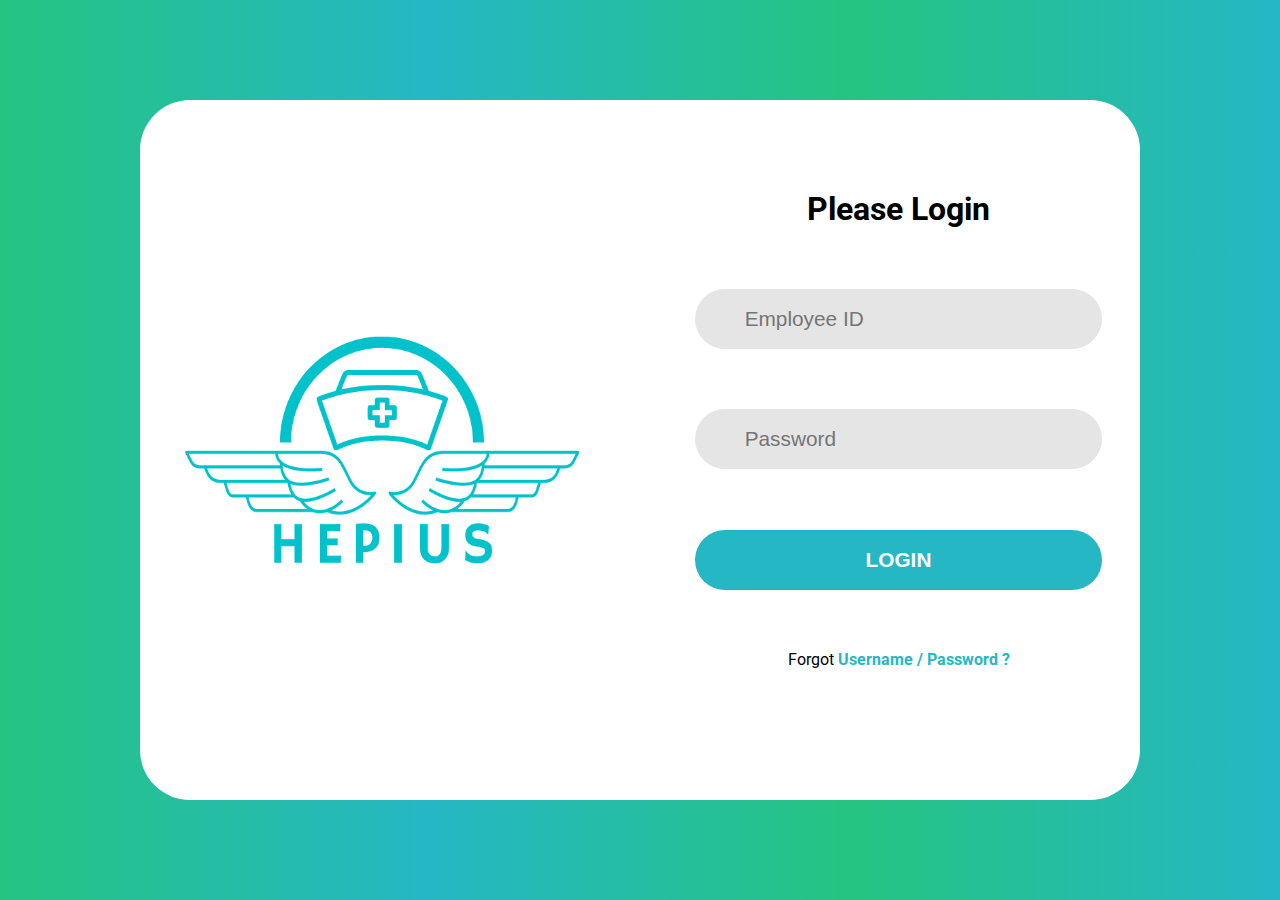
<file: loginScreen.html>
<!DOCTYPE html>
<html>

<head>
    <meta charset="utf-8" />
    <meta http-equiv="X-UA-Compatible" content="IE=edge">
    <title>Hepius Login</title>
    <meta name="viewport" content="width=device-width, initial-scale=1">
    <link rel="stylesheet" href="https://use.fontawesome.com/releases/v5.3.1/css/all.css" integrity="sha384-mzrmE5qonljUremFsqc01SB46JvROS7bZs3IO2EmfFsd15uHvIt+Y8vEf7N7fWAU"
        crossorigin="anonymous">
    <link href="https://fonts.googleapis.com/css?family=Roboto:300,400" rel="stylesheet">
    <link rel="stylesheet" href="login-page.css">
</head>

<body>
    <div id="form_wrapper">
        <div id="form_left">
            <img src="Hepius Dashboard Logo (2).png" alt="logo">
        </div>
        <div id="form_right">
            <h1>Please Login</h1>
            <div class="input_container">
                <i class="fas fa-envelope"></i>
                <input placeholder="Employee ID" type="employee id" name="Employee ID" id="field_id" class='input_field'>
            </div>
            <div class="input_container">
                <i class="fas fa-lock"></i>
                <input  placeholder="Password" type="password" name="Password" id="field_password" class='input_field'>
            </div>
            <input type="submit" value="Login" id='input_submit' class='input_field'>
            <span>Forgot <a href="#"> Username / Password ?</a></span>
        </div>
    </div>
</body>

</html>
</file>
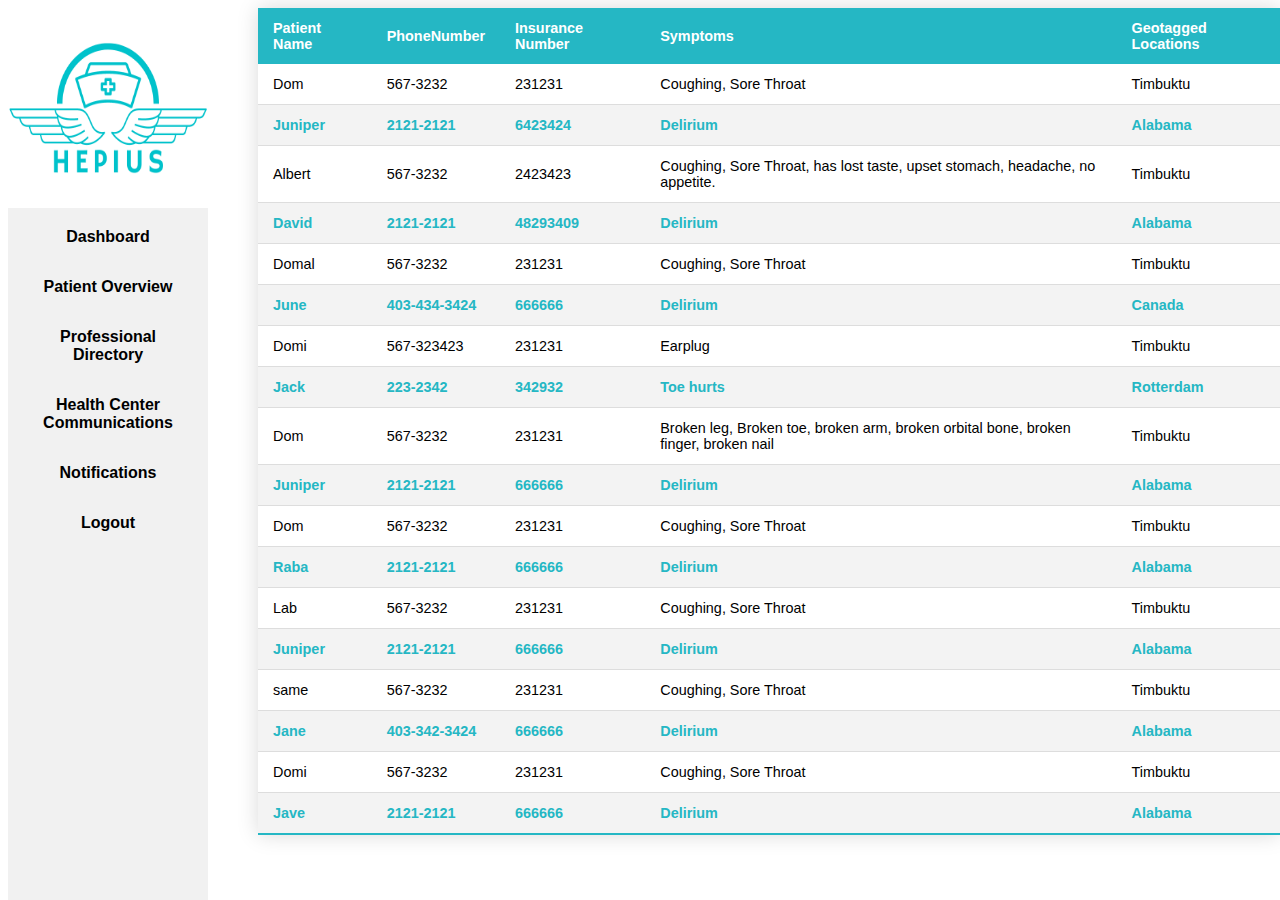
<file: patientOverview.html>
<!DOCTYPE html>
<html lang="en">
<head>
    <meta charset="UTF-8">
    <meta name="viewport" content="width=device-width, initial-scale=1.0">
    <title>Document</title>
    <link rel="stylesheet" href="patientOverview.css">
</head>
<style>
div {text-align: center;}
</style>
<body>
    <!-- The sidebar -->
<div class="sidebar"> 
    <img src = "Hepius Dashboard Logo (2).png" style="width:200px;height:200px;">
    <a class="Dashboard" href="#home">Dashboard</a>
    <a href="#Patient Overview">Patient Overview</a>
    <a href="#Professional Directory">Professional Directory</a>
    <a href="#Health Center Communications">Health Center Communications</a>
    <a href="#Notifications">Notifications</a>
    <a href="#Logout">Logout</a>
  </div>    
  <table class="queue">
    <thead>
        <tr>
            <th>Patient Name</th>
            <th>PhoneNumber</th>
            <th>Insurance Number</th>
            <th>Symptoms</th>
            <th>Geotagged Locations</th>
        </tr>
    </thead>
    <tbody>
        <tr>
            <td>Dom</td>
            <td>567-3232</td>
            <td>231231</td>
            <td>Coughing, Sore Throat</td>
            <td>Timbuktu</td>
        </tr>
        <tr class="active-row">
            <td>Juniper</td>
            <td>2121-2121</td>
            <td>6423424</td>
            <td>Delirium</td>
            <td>Alabama</td>
        </tr>
        <tr>
            <td>Albert</td>
            <td>567-3232</td>
            <td>2423423</td>
            <td>Coughing, Sore Throat, has lost taste, upset stomach, headache, no appetite.</td>
            <td>Timbuktu</td>
        </tr>
        <tr class="active-row">
            <td>David</td>
            <td>2121-2121</td>
            <td>48293409</td>
            <td>Delirium</td>
            <td>Alabama</td>
        </tr>
        <tr>
            <td>Domal</td>
            <td>567-3232</td>
            <td>231231</td>
            <td>Coughing, Sore Throat</td>
            <td>Timbuktu</td>
        </tr>
        <tr class="active-row">
            <td>June</td>
            <td>403-434-3424</td>
            <td>666666</td>
            <td>Delirium</td>
            <td>Canada</td>
        </tr>
        <tr>
            <td>Domi</td>
            <td>567-323423</td>
            <td>231231</td>
            <td>Earplug</td>
            <td>Timbuktu</td>
        </tr>
        <tr class="active-row">
            <td>Jack</td>
            <td>223-2342</td>
            <td>342932</td>
            <td>Toe hurts</td>
            <td>Rotterdam</td>
        </tr>
        <tr>
            <td>Dom</td>
            <td>567-3232</td>
            <td>231231</td>
            <td>Broken leg, Broken toe, broken arm, broken orbital bone, broken finger, broken nail</td>
            <td>Timbuktu</td>
        </tr>
        <tr class="active-row">
            <td>Juniper</td>
            <td>2121-2121</td>
            <td>666666</td>
            <td>Delirium</td>
            <td>Alabama</td>
        </tr>
        <tr>
            <td>Dom</td>
            <td>567-3232</td>
            <td>231231</td>
            <td>Coughing, Sore Throat</td>
            <td>Timbuktu</td>
        </tr>
        <tr class="active-row">
            <td>Raba</td>
            <td>2121-2121</td>
            <td>666666</td>
            <td>Delirium</td>
            <td>Alabama</td>
        </tr>
        <tr>
            <td>Lab</td>
            <td>567-3232</td>
            <td>231231</td>
            <td>Coughing, Sore Throat</td>
            <td>Timbuktu</td>
        </tr>
        <tr class="active-row">
            <td>Juniper</td>
            <td>2121-2121</td>
            <td>666666</td>
            <td>Delirium</td>
            <td>Alabama</td>
        </tr>
        <tr>
            <td>same</td>
            <td>567-3232</td>
            <td>231231</td>
            <td>Coughing, Sore Throat</td>
            <td>Timbuktu</td>
        </tr>
        <tr class="active-row">
            <td>Jane</td>
            <td>403-342-3424</td>
            <td>666666</td>
            <td>Delirium
            </td>
            <td>Alabama</td>
        </tr>
        <tr>
            <td>Domi</td>
            <td>567-3232</td>
            <td>231231</td>
            <td>Coughing, Sore Throat</td>
            <td>Timbuktu</td>
        </tr>
        <tr class="active-row">
            <td>Jave</td>
            <td>2121-2121</td>
            <td>666666</td>
            <td>Delirium</td>
            <td>Alabama</td>
        </tr>
    
    </tbody>
</table>

<script type="text/javascript">
    (function(d, m){
        var kommunicateSettings = 
            {"appId":"145a1b573e00158012c7a3601d5488797","userId":"","popupWidget":true,"automaticChatOpenOnNavigation":true};
        var s = document.createElement("script"); s.type = "text/javascript"; s.async = true;
        s.src = "https://widget.kommunicate.io/v2/kommunicate.app";
        var h = document.getElementsByTagName("head")[0]; h.appendChild(s);
        window.kommunicate = m; m._globals = kommunicateSettings;
    })(document, window.kommunicate || {});
/* NOTE : Use web server to view HTML files as real-time update will not work if you directly open the HTML file in the browser. */
</script>

</body>
</html>
</file>
<file: login-page.css>
:root {
    --body_gradient_left: #25c481, #25b7c4;
    --body_gradient_right: #25c481, #25b7c4;
    --form_bg: #ffffff;
    --input_bg: #E5E5E5;
    --input_hover: #eaeaea;
    --submit_bg: #25b7c4;
    --submit_hover: #25b7c4;
}

* {
    padding: 0;
    margin: 0;
    box-sizing: border-box;
}

body {
    /* make the body full height*/
    height: 100vh;
    /* set our custom font */
    font-family: 'Roboto',
        sans-serif;
    /* create a linear gradient*/
    background-image: linear-gradient(to right, var(--body_gradient_left), var(--body_gradient_right));
    display: flex;
}

#form_wrapper {
    width: 1000px;
    height: 700px;
    /* this will help us center it*/
    margin: auto;
    background-color: var(--form_bg);
    border-radius: 50px;
    /* make it a grid container*/
    display: grid;
    /* with two columns of same width*/
    grid-template-columns: 1fr 1fr;
    /* with a small gap in between them*/
    grid-gap: 5vw;
    /* add some padding around */
    padding: 5vh 15px;
}

#form_left {
    /* center the image */
    display: flex;
    justify-content: center;
    align-items: center;
}

#form_left img {
    width: 400px;
    height: 350px;
}

#form_right {
    display: grid;
    /* single column layout */
    grid-template-columns: 1fr;
    /* have some gap in between elements*/
    grid-gap: 20px;
    padding: 10% 5%;
}

h1,
span {
    text-align: center;
}

.input_container {
    background-color: var(--input_bg);
    /* vertically align icon and text inside the div*/
    display: flex;
    align-items: center;
    padding-left: 20px;
}

.input_container:hover {
    background-color: var(--input_hover);
}

.input_container,
#input_submit {
    height: 60px;
    /* make the borders more round */
    border-radius: 30px;
    width: 100%;
}

.input_field {
    /* customize the input tag with lighter font and some padding*/
    color: var(--icon_color);
    background-color: inherit;
    width: 90%;
    border: none;
    font-size: 1.3rem;
    font-weight: 400;
    padding-left: 30px;
}

.input_field:hover,
.input_field:focus {
    /* remove the outline */
    outline: none;
}

#input_submit {
    /* submit button has a different color and different padding */
    background-color: var(--submit_bg);
    padding-left: 0;
    font-weight: bold;
    color: white;
    text-transform: uppercase;
}

#input_submit:hover {
    background-color: var(--submit_hover);
    /* simple color transition on hover */
    transition: background-color,
        1s;
    cursor: pointer;
}

a {
    /* remove default underline */
    text-decoration: none;
    color: var(--submit_bg);
    font-weight: bold;
}

a:hover {
    color: var(--submit_hover);
}

i {
    color: var(--icon_color);
}

/* make it responsive */
@media screen and (max-width:768px) {

    /* make the layout  a single column and add some margin to the wrapper */
    #form_wrapper {
        grid-template-columns: 1fr;
        margin-left: 10px;
        margin-right: 10px;
    }
    /* on small screen we don't display the image */
    #form_left {
        display: none;
    }
}
</file>
<file: patientOverview.css>
.queue {
    border-collapse: collapse;
    position: absolute;
    margin-left: 250px;
    margin-right: auto;
    margin-top: auto;
  
    font-size: 0.9em;
    font-family: sans-serif;
    min-width: 400px;
    box-shadow: 0 0 20px rgba(0, 0, 0, 0.15);
}

.queue thead tr {
  background-color:  #25b7c4;;
  color: #ffffff;
  text-align: left;
}

.queue th,
.queue td {
    padding: 12px 15px;
}

.queue tbody tr {
  border-bottom: 1px solid #dddddd;
}

.queue tbody tr:nth-of-type(even) {
  background-color: #f3f3f3;
}

.queue tbody tr:last-of-type {
  border-bottom: 2px solid #25b7c4;
}

.queue tbody tr.active-row {
  font-weight: bold;
  color: #25b7c4;
}

  /* Sidebar links */
  .sidebar a {
    display: block;
    color: black;
    padding: 16px;
    text-decoration: none;
  }
  
  /* Active/current link */
  .sidebar a.active {
    background-color: #E7F6FF;
    color: white;
  }
  
  /* Links on mouse-over */
  .sidebar a:hover:not(.active) {
    background-color: #555;
    color: white;
  }

/* The side navigation menu */
.sidebar {
    margin: 0;
    padding: 0;
    width: 200px;
    background-color: #f1f1f1;
    position: fixed;
    height: 100%;
    overflow: auto;
    max-height: 100%;
    font-weight: bold;
    font-family: sans-serif;
  }

 
  
  /* Page content. The value of the margin-left property should match the value of the sidebar's width property */
  div.content {
    margin-left: 200px;
    padding: 1px 16px;
    height: 1000px;
  }
</file>
